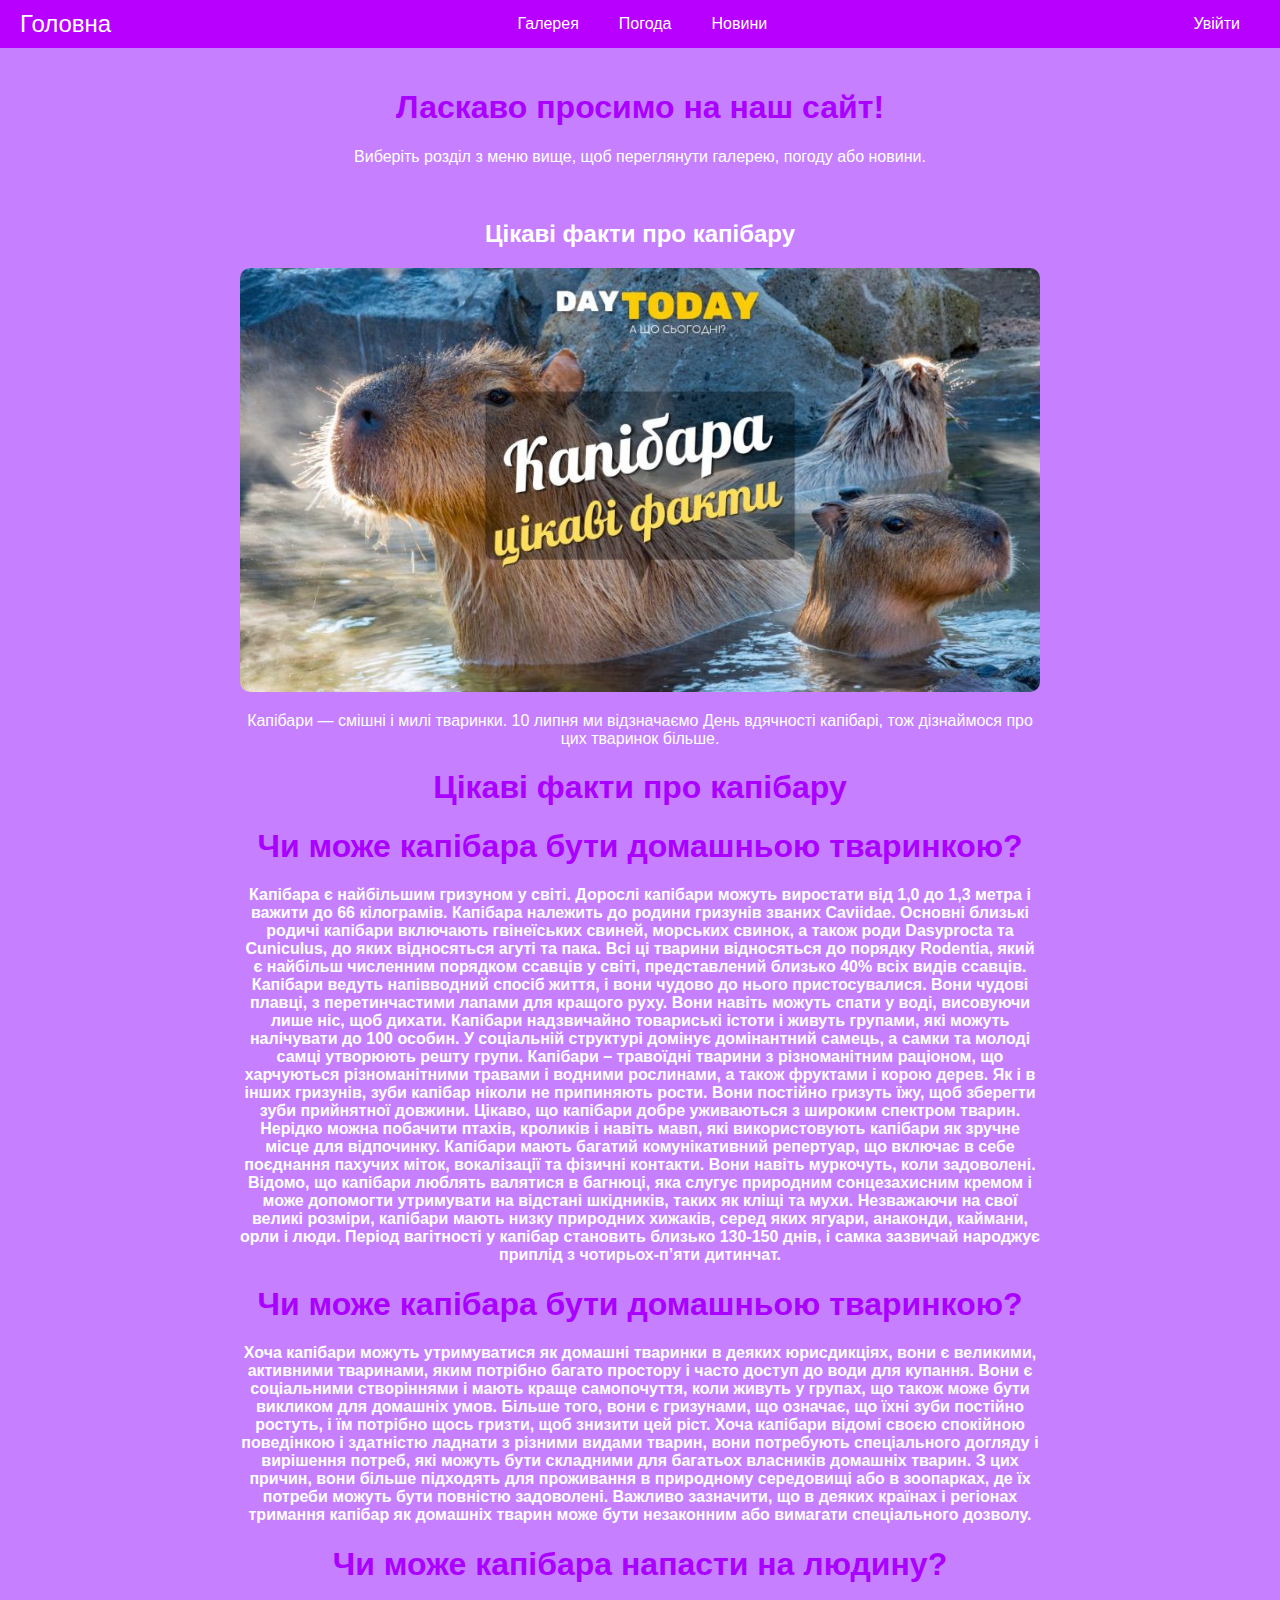
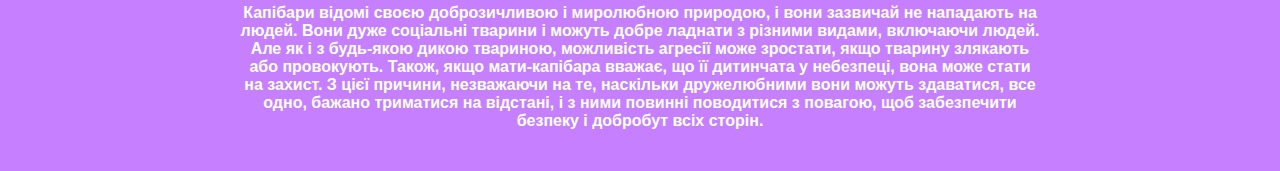
<file: index.html>
<!DOCTYPE html>
<html lang="en">
<head>
    <meta charset="UTF-8">
    <meta name="viewport" content="width=device-width, initial-scale=1.0">
    <link rel="stylesheet" href="style.css">
    <title>Головна</title>
</head>
<body>
    <nav class="navbar">
        <div class="container">
            <a class="navbar-brand" href="index.html">Головна</a>
            <div class="navbar-links">
                <a class="nav-link" href="gallery.html">Галерея</a>
                <a class="nav-link" href="weather.html">Погода</a>
                <a class="nav-link" href="news.html">Новини</a>
            </div>
            <div class="navbar-auth">
                <a id="authLink" class="nav-link" href="login.html">Увійти</a>
            </div>
        </div>
    </nav>

    <div class="content">
        <h1 style="color: rgb(170, 0, 255);">Ласкаво просимо на наш сайт!</h1>
        <p style="color: rgb(255, 255, 255);">Виберіть розділ з меню вище, щоб переглянути галерею, погоду або новини.</p>
        <br>
        <h2 style="color: rgb(255, 255, 255);">Цікаві факти про капібару</h2>
        <img src="TSikavi-fakty-pro-kapibaru-1024x543.jpg" alt="Опис картинки" class="main-image">
        <div class="capybara-text">
            <p style="color: rgb(255, 255, 255);">Капібари — смішні і милі тваринки. 10 липня ми відзначаємо День вдячності капібарі, тож дізнаймося про цих тваринок більше.</p>
            <h1 style="color: rgb(170, 0, 255);">Цікаві факти про капібару</h1>
            
            <h1 style="color: rgb(170, 0, 255);">Чи може капібара бути домашньою тваринкою?</h1>
            <h4 style="color: rgb(255, 255, 255);">Капібара є найбільшим гризуном у світі. Дорослі капібари можуть виростати від 1,0 до 1,3 метра і важити до 66 кілограмів.
                Капібара належить до родини гризунів званих Caviidae. Основні близькі родичі капібари включають гвінеїських свиней, морських свинок, а також роди Dasyprocta та Cuniculus, до яких відносяться агуті та пака. Всі ці тварини відносяться до порядку Rodentia, який є найбільш численним порядком ссавців у світі, представлений близько 40% всіх видів ссавців.
                Капібари ведуть напівводний спосіб життя, і вони чудово до нього пристосувалися. Вони чудові плавці, з перетинчастими лапами для кращого руху. Вони навіть можуть спати у воді, висовуючи лише ніс, щоб дихати.
                Капібари надзвичайно товариські істоти і живуть групами, які можуть налічувати до 100 особин. У соціальній структурі домінує домінантний самець, а самки та молоді самці утворюють решту групи.
                Капібари – травоїдні тварини з різноманітним раціоном, що харчуються різноманітними травами і водними рослинами, а також фруктами і корою дерев.
                Як і в інших гризунів, зуби капібар ніколи не припиняють рости. Вони постійно гризуть їжу, щоб зберегти зуби прийнятної довжини.
                Цікаво, що капібари добре уживаються з широким спектром тварин. Нерідко можна побачити птахів, кроликів і навіть мавп, які використовують капібари як зручне місце для відпочинку.
                Капібари мають багатий комунікативний репертуар, що включає в себе поєднання пахучих міток, вокалізації та фізичні контакти. Вони навіть муркочуть, коли задоволені.
                Відомо, що капібари люблять валятися в багнюці, яка слугує природним сонцезахисним кремом і може допомогти утримувати на відстані шкідників, таких як кліщі та мухи.
                Незважаючи на свої великі розміри, капібари мають низку природних хижаків, серед яких ягуари, анаконди, каймани, орли і люди.
                Період вагітності у капібар становить близько 130-150 днів, і самка зазвичай народжує приплід з чотирьох-п’яти дитинчат.</h4>
                <h1 style="color: rgb(170, 0, 255);">Чи може капібара бути домашньою тваринкою?</h1>
            <h4 style="color: rgb(255, 255, 255);" class="capybara-facts">Хоча капібари можуть утримуватися як домашні тваринки в деяких юрисдикціях, вони є великими, активними тваринами, яким потрібно багато простору і часто доступ до води для купання. Вони є соціальними створіннями і мають краще самопочуття, коли живуть у групах, що також може бути викликом для домашніх умов. Більше того, вони є гризунами, що означає, що їхні зуби постійно ростуть, і їм потрібно щось гризти, щоб знизити цей ріст.
                Хоча капібари відомі своєю спокійною поведінкою і здатністю ладнати з різними видами тварин, вони потребують спеціального догляду і вирішення потреб, які можуть бути складними для багатьох власників домашніх тварин. З цих причин, вони більше підходять для проживання в природному середовищі або в зоопарках, де їх потреби можуть бути повністю задоволені.
                Важливо зазначити, що в деяких країнах і регіонах тримання капібар як домашніх тварин може бути незаконним або вимагати спеціального дозволу.
            </h4>
            <h1 style="color: rgb(170, 0, 255);">Чи може капібара напасти на людину?</h1>
            <h4 style="color: rgb(255, 255, 255);" class="capybara-facts">Капібари відомі своєю доброзичливою і миролюбною природою, і вони зазвичай не нападають на людей. Вони дуже соціальні тварини і можуть добре ладнати з різними видами, включаючи людей.
                Але як і з будь-якою дикою твариною, можливість агресії може зростати, якщо тварину злякають або провокують. Також, якщо мати-капібара вважає, що її дитинчата у небезпеці, вона може стати на захист. З цієї причини, незважаючи на те, наскільки дружелюбними вони можуть здаватися, все одно, бажано триматися на відстані, і з ними повинні поводитися з повагою, щоб забезпечити безпеку і добробут всіх сторін.
            </h4>
        </div>
    </div>

    <script src="script.js"></script>
</body>
</html>
</file>
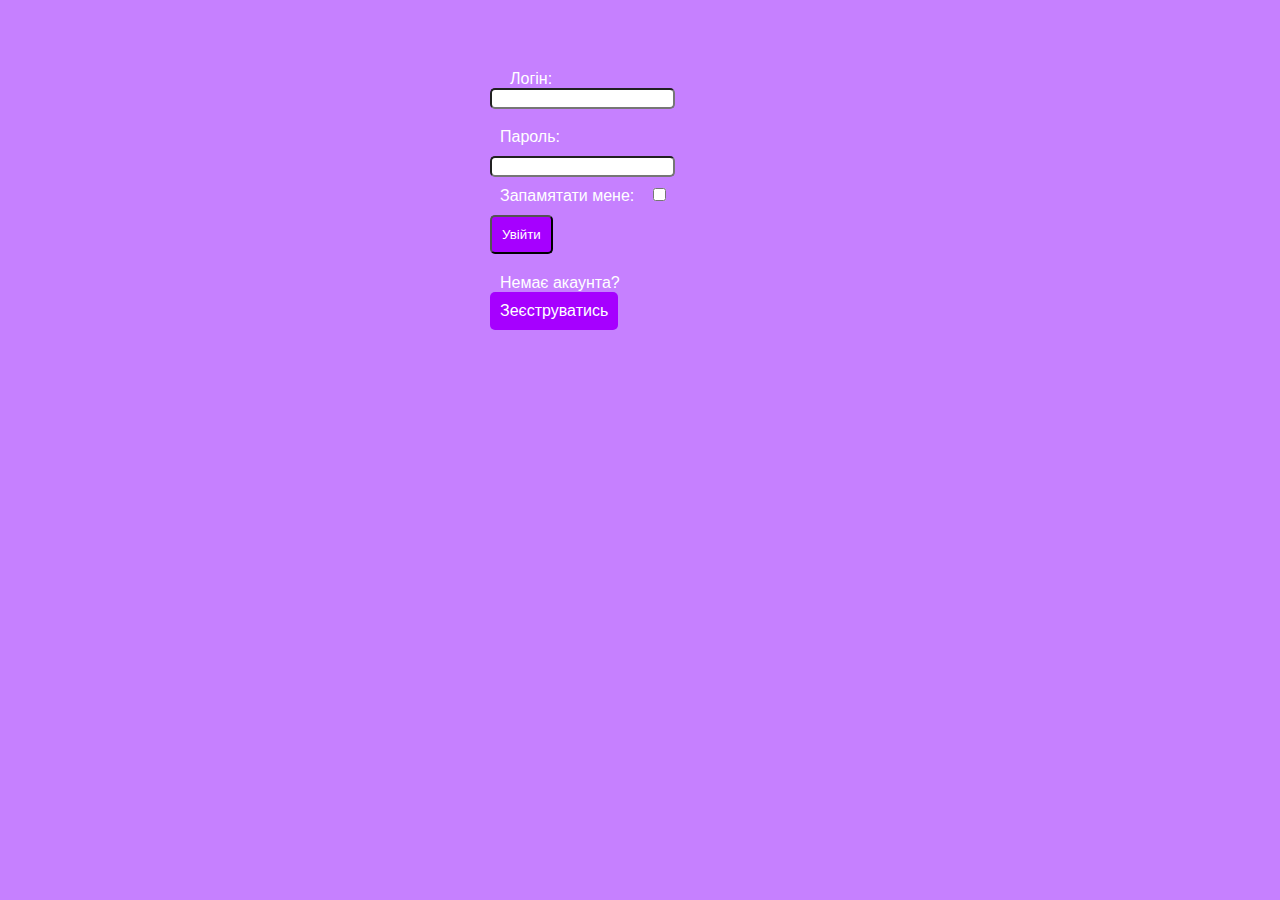
<file: login.html>
<!DOCTYPE html>
<html lang="en">
<head>
    <meta charset="UTF-8">
    <meta name="viewport" content="width=device-width, initial-scale=1.0">
    <link rel="stylesheet" href="style.css">
    <title>Login</title>
</head>
<body>
    <div class="auth-container">
        <form id="loginForm">
            <label class="login1" for="login_username">Логін:</label><br>
            <input class="login2" type="text" id="login_username" name="username" required><br>
            <label class="login3" for="login_password">Пароль:</label><br>
            <input class="login4" type="password" id="login_password" name="password" required><br>
            <label class="login5" for="login_remember_me">Запамятати мене:</label>
            <input type="checkbox" id="login_remember_me" name="remember_me"><br>
            <input class="login6" type="submit" value="Увійти">
            
        </form>
        <label class="login7" >Немає акаунта?</label><br>
        <a href="register.html" class="register-link">Зеєструватись</a>
    </div>
    <script src="script.js"></script>
</body>
</html>
</file>
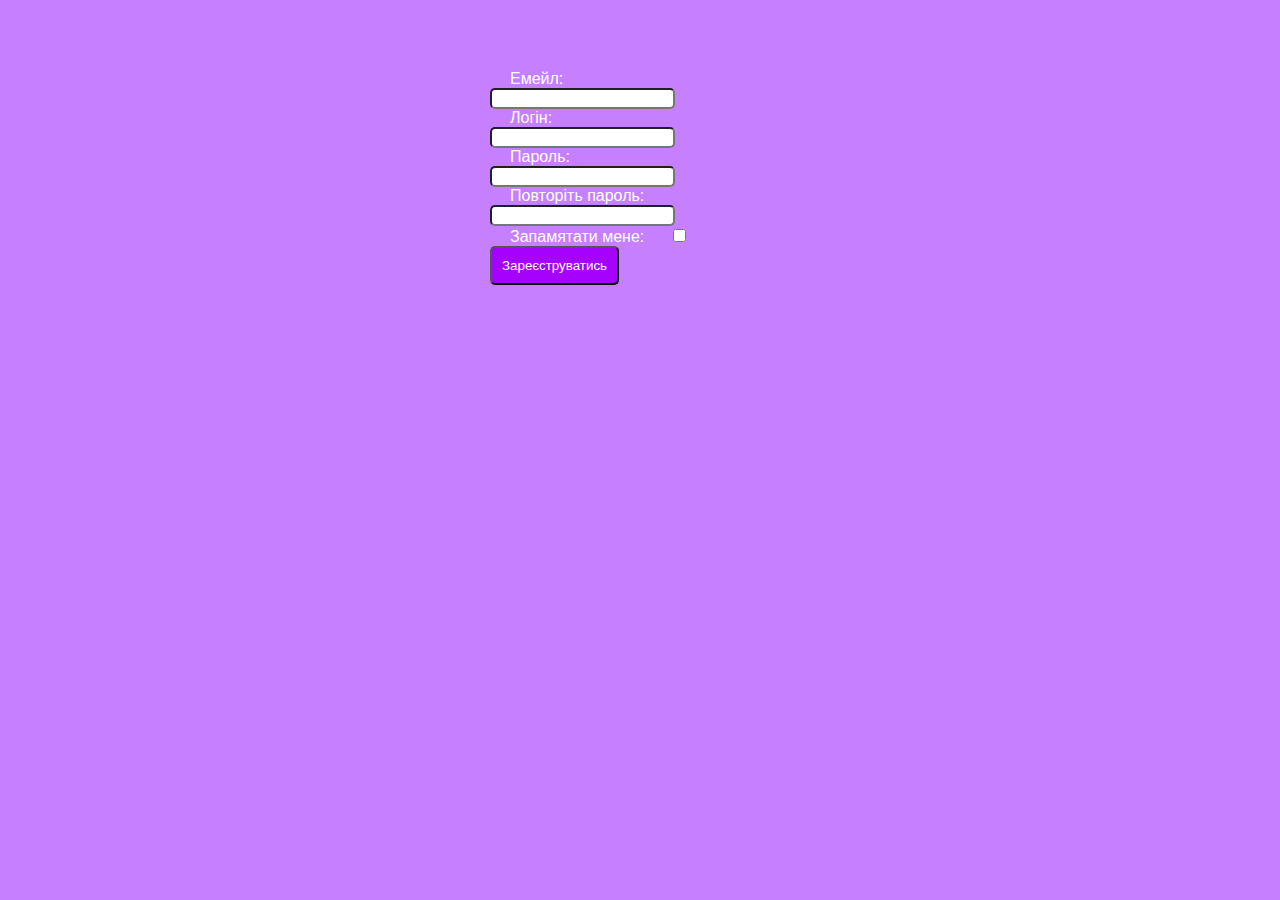
<file: register.html>
<!DOCTYPE html>
<html lang="en">
<head>
    <meta charset="UTF-8">
    <meta name="viewport" content="width=device-width, initial-scale=1.0">
    <link rel="stylesheet" href="style.css">
    <title>Реєстрація</title>
</head>
<body>
    <div class="auth-container">
        <form id="registerForm">
            <label class="login1" for="email">Емейл:</label><br>
            <input class="login2" type="email" id="email" name="email" required><br>
            <label class="login1"l for="username">Логін:</label><br>
            <input class="login2" type="text" id="username" name="username" required><br>
            <label class="login1" for="password">Пароль:</label><br>
            <input class="login2" type="password" id="password" name="password" required><br>
            <label class="login1"l for="confirm_password">Повторіть пароль:</label><br>
            <input class="login2" type="password" id="confirm_password" name="confirm_password" required><br>
            <label class="login1" for="register_remember_me">Запамятати мене:</label>
            <input type="checkbox" id="register_remember_me" name="remember_me"><br>
            <input class="login6" type="submit" value="Зареєструватись">
        </form>
    </div>
    <script src="script.js"></script>
</body>
</html>
</file>
<file: style.css>
body {
    font-family: Arial, sans-serif;
    margin: 0;
    padding: 0;
    background-color: rgb(198, 128, 255);
}

.navbar {
    display: flex;
    justify-content: space-between;
    align-items: center;
    background-color: rgb(183, 0, 255);
    padding: 10px 20px;
}

.navbar .container {
    display: flex;
    justify-content: space-between;
    align-items: center;
    width: 100%;
}

.navbar-brand {
    color: #ffffff;
    text-decoration: none;
    font-size: 24px;
}
.navbar-brand:hover {
    background-color: rgb(173, 76, 255);
    border-radius: 5px;
}

.navbar-links {
    display: flex;
}

.nav-link {
    color: #ffffff;
    text-decoration: none;
    margin: 0 10px;
    padding: 5px 10px;
    transition: background-color 0.3s;
}
.nav-link:hover {
    background-color: rgb(173, 76, 255);
    border-radius: 5px;
}

.content {
    padding: 20px;
    text-align: center;
}



.capybara-text {
    max-width: 800px;
    margin: 0 auto;
}

.main-image {
    max-width: 800px;
    border-radius: 10px;
}

.auth-container {
    width: 300px;
    margin: 50px auto;
    padding: 20px;
    border-radius: 5px;
    text-align: left;
}

form {
    display: block;
    margin-bottom: 20px;
}

.register-link {
    display: inline-block;
    padding: 10px 10px;
    background-color: #a600ff;
    color: white;
    text-decoration: none;
    border-radius: 5px;
    transition: background-color 0.3s;
}

.login1 {
    padding: 10px 20px;
    color: white;
    border-radius: 5px;
}
.login2 {
    border-radius: 5px;
}
.login3 {
    display: inline-block;
    margin-top: 3%;
    padding: 10px 10px;
    color: white;
    border-radius: 5px;
}
.login4 {
    border-radius: 5px;
}
.login5 {
    display: inline-block;
    padding: 10px 10px;
    color: white;
    border-radius: 5px;
}
.login6 {
    padding: 10px 10px;
    background-color: #a600ff;
    color: white;
    text-decoration: none;
    border-radius: 5px;
    transition: background-color 0.3s;
}
.login7 {
    padding: 10px 10px;
    color: white;
    text-decoration: none;
    border-radius: 5px;
    transition: background-color 0.3s;
}
.register-link:hover {
    background-color: #9d00ff;
}
.login6:hover {
    background-color: #9d00ff;
}
</file>
